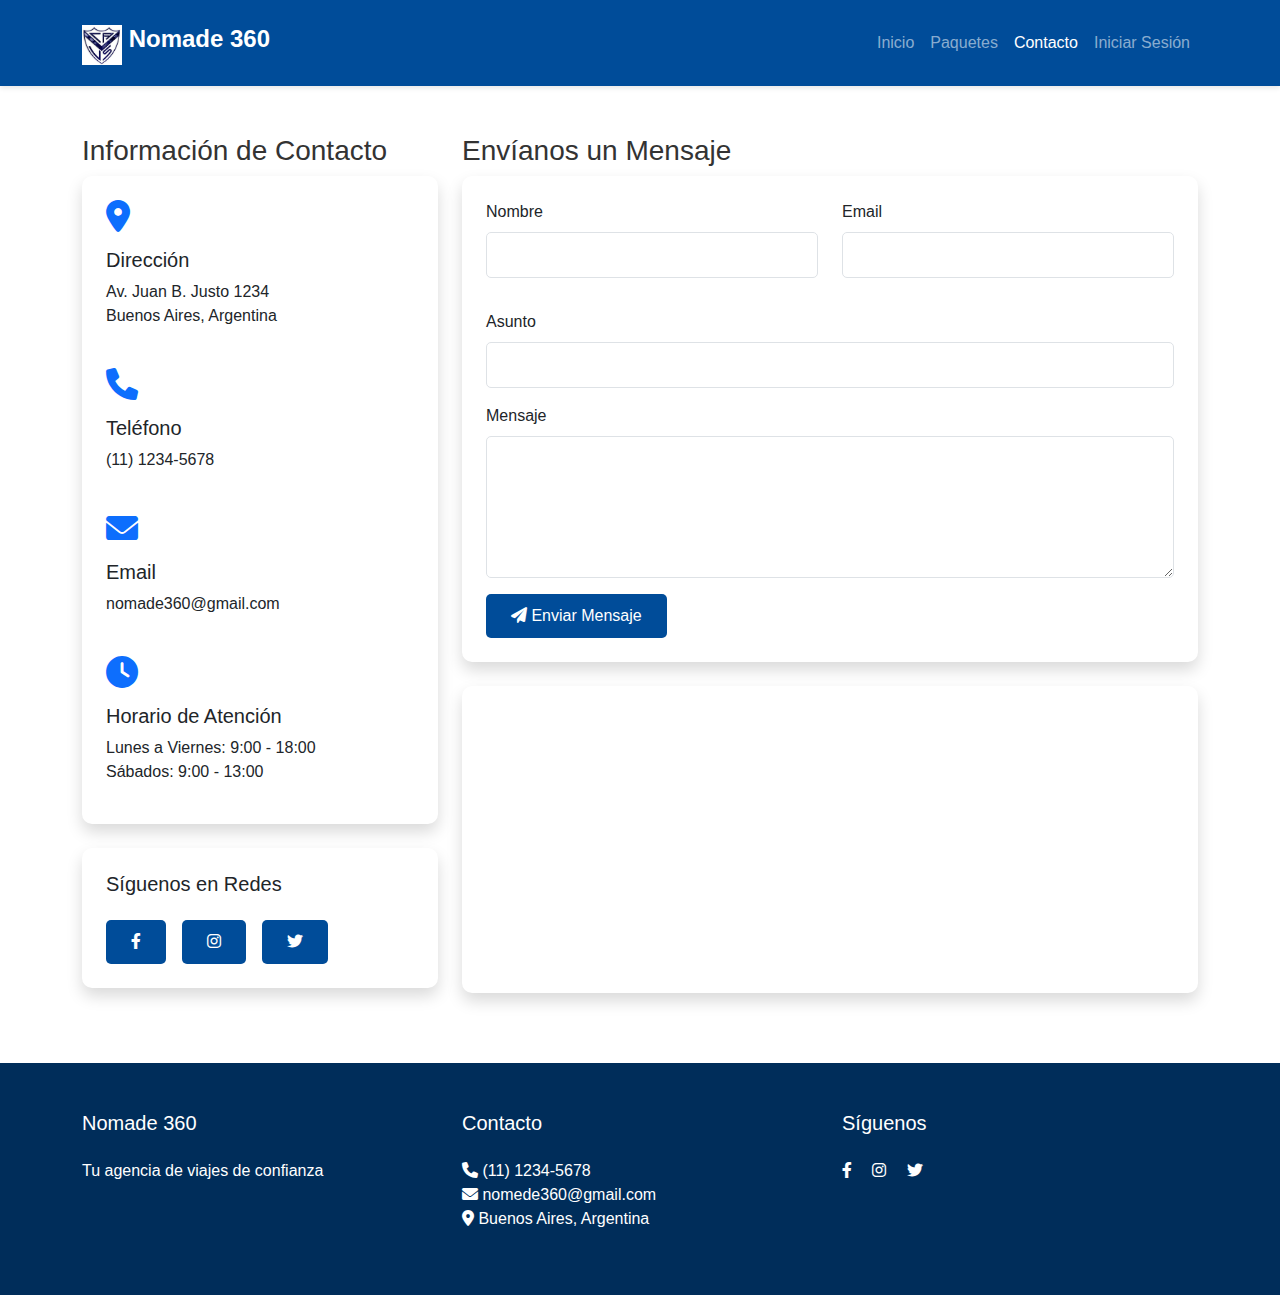
<file: contacto.html>
<!DOCTYPE html>
<html lang="es">
<head>
    <meta charset="UTF-8">
    <meta name="viewport" content="width=device-width, initial-scale=1.0">
    <title>Contacto - Nomade 360</title>
    <link href="https://cdn.jsdelivr.net/npm/bootstrap@5.3.0/dist/css/bootstrap.min.css" rel="stylesheet">
    <link href="https://cdnjs.cloudflare.com/ajax/libs/font-awesome/6.0.0/css/all.min.css" rel="stylesheet">
    <link href="css/styles.css" rel="stylesheet">
    <form action="includes/procesar_contacto.php" method="POST">
</head>
<body>
    <!-- Navegación -->
    <nav class="navbar navbar-expand-lg navbar-dark">
        <div class="container">
            <a class="navbar-brand" href="index.html">
                <img src="assets/img/logo.png" alt="Logo" width="40" height="40" class="d-inline-block align-text-top">
                Nomade 360
            </a>
            <button class="navbar-toggler" type="button" data-bs-toggle="collapse" data-bs-target="#navbarNav">
                <span class="navbar-toggler-icon"></span>
            </button>
            <div class="collapse navbar-collapse" id="navbarNav">
                <ul class="navbar-nav ms-auto">
                    <li class="nav-item">
                        <a class="nav-link" href="index.html">Inicio</a>
                    </li>
                    <li class="nav-item">
                        <a class="nav-link" href="paquetes.html">Paquetes</a>
                    </li>
                    <li class="nav-item">
                        <a class="nav-link active" href="contacto.html">Contacto</a>
                    </li>
                    <li class="nav-item">
                        <a class="nav-link" href="login.html">Iniciar Sesión</a>
                    </li>
                </ul>
            </div>
        </div>
    </nav>

    <div class="container my-5">
        <div class="row">
            <!-- Información de Contacto -->
            <div class="col-md-4">
                <h3>Información de Contacto</h3>
                <div class="card shadow p-4 mb-4">
                    <div class="mb-4">
                        <i class="fas fa-map-marker-alt fa-2x text-primary mb-3"></i>
                        <h5>Dirección</h5>
                        <p>Av. Juan B. Justo 1234<br>Buenos Aires, Argentina</p>
                    </div>
                    
                    <div class="mb-4">
                        <i class="fas fa-phone fa-2x text-primary mb-3"></i>
                        <h5>Teléfono</h5>
                        <p>(11) 1234-5678</p>
                    </div>
                    
                    <div class="mb-4">
                        <i class="fas fa-envelope fa-2x text-primary mb-3"></i>
                        <h5>Email</h5>
                        <p>nomade360@gmail.com</p>
                    </div>
                    
                    <div>
                        <i class="fas fa-clock fa-2x text-primary mb-3"></i>
                        <h5>Horario de Atención</h5>
                        <p>Lunes a Viernes: 9:00 - 18:00<br>
                        Sábados: 9:00 - 13:00</p>
                    </div>
                </div>

                <div class="card shadow p-4">
                    <h5>Síguenos en Redes</h5>
                    <div class="d-flex gap-3 mt-3">
                        <a href="#" class="btn btn-primary"><i class="fab fa-facebook-f"></i></a>
                        <a href="#" class="btn btn-primary"><i class="fab fa-instagram"></i></a>
                        <a href="#" class="btn btn-primary"><i class="fab fa-twitter"></i></a>
                    </div>
                </div>
            </div>

            <!-- Formulario de Contacto -->
            <div class="col-md-8">
                <h3>Envíanos un Mensaje</h3>
                <div class="card shadow">
                    <div class="card-body p-4">
                        <form>
                            <div class="row">
                                <div class="col-md-6 mb-3">
                                    <label for="nombre" class="form-label">Nombre</label>
                                    <input type="text" class="form-control" id="nombre" required>
                                </div>
                                <div class="col-md-6 mb-3">
                                    <label for="email" class="form-label">Email</label>
                                    <input type="email" class="form-control" id="email" required>
                                </div>
                            </div>

                            <div class="mb-3">
                                <label for="asunto" class="form-label">Asunto</label>
                                <input type="text" class="form-control" id="asunto" required>
                            </div>

                            <div class="mb-3">
                                <label for="mensaje" class="form-label">Mensaje</label>
                                <textarea class="form-control" id="mensaje" rows="5" required></textarea>
                            </div>

                            <button type="submit" class="btn btn-primary">
                                <i class="fas fa-paper-plane"></i> Enviar Mensaje
                            </button>
                        </form>
                    </div>
                </div>

                <!-- Mapa -->
                <div class="card shadow mt-4">
                    <div class="card-body p-0">
                        <iframe 
                            src="https://www.google.com/maps/embed?pb=!1m18!1m12!1m3!1d3284.0168878895174!2d-58.44589868477038!3d-34.60373688045943!2m3!1f0!2f0!3f0!3m2!1i1024!2i768!4f13.1!3m3!1m2!1s0x95bcca099b0e0747%3A0x98e41799b612e0f6!2sAv.%20Juan%20B.%20Justo%2C%20Buenos%20Aires!5e0!3m2!1ses-419!2sar!4v1625678901234!5m2!1ses-419!2sar" 
                            width="100%" 
                            height="300" 
                            style="border:0;" 
                            allowfullscreen="" 
                            loading="lazy">
                        </iframe>
                    </div>
                </div>
            </div>
        </div>
    </div>

    <!-- Footer -->
    <footer>
        <div class="container">
            <div class="row">
                <div class="col-md-4">
                    <h5>Nomade 360</h5>
                    <p>Tu agencia de viajes de confianza</p>
                </div>
                <div class="col-md-4">
                    <h5>Contacto</h5>
                    <p>
                        <i class="fas fa-phone"></i> (11) 1234-5678<br>
                        <i class="fas fa-envelope"></i> nomede360@gmail.com<br>
                        <i class="fas fa-map-marker-alt"></i> Buenos Aires, Argentina
                    </p>
                </div>
                <div class="col-md-4">
                    <h5>Síguenos</h5>
                    <a href="#" class="text-white me-3"><i class="fab fa-facebook-f"></i></a>
                    <a href="#" class="text-white me-3"><i class="fab fa-instagram"></i></a>
                    <a href="#" class="text-white"><i class="fab fa-twitter"></i></a>
                </div>
            </div>
        </div>
    </footer>

    <script src="https://cdn.jsdelivr.net/npm/bootstrap@5.3.0/dist/js/bootstrap.bundle.min.js"></script>
</body>
</html>
</file>
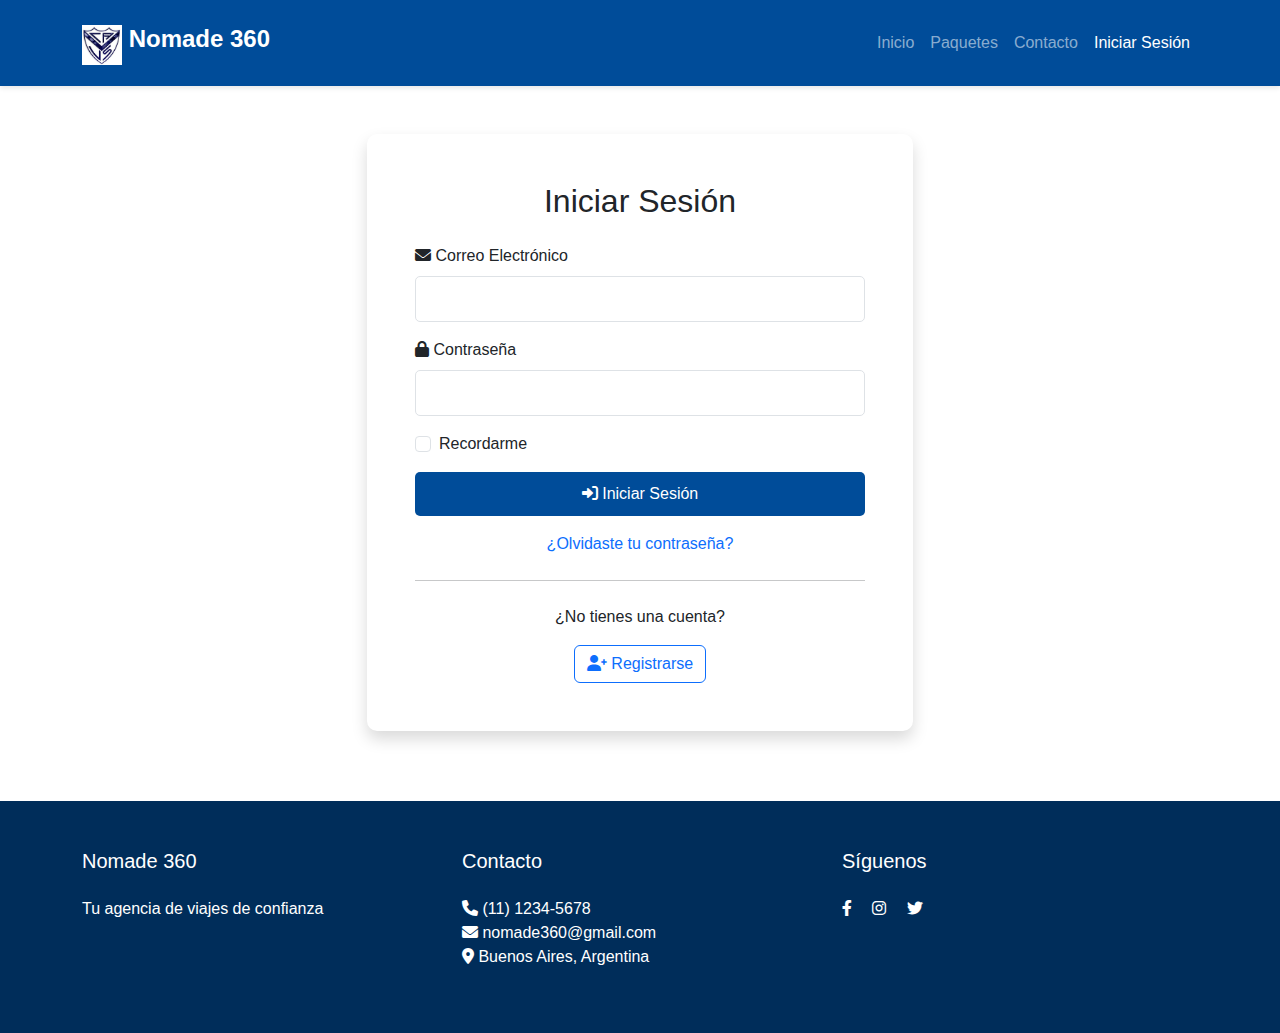
<file: login.html>
<!DOCTYPE html>
<html lang="es">
<head>
    <meta charset="UTF-8">
    <meta name="viewport" content="width=device-width, initial-scale=1.0">
    <title>Iniciar Sesión - La Pandilla 22</title>
    <link href="https://cdn.jsdelivr.net/npm/bootstrap@5.3.0/dist/css/bootstrap.min.css" rel="stylesheet">
    <link href="https://cdnjs.cloudflare.com/ajax/libs/font-awesome/6.0.0/css/all.min.css" rel="stylesheet">
    <link href="css/styles.css" rel="stylesheet">
    <form action="includes/procesar_login.php" method="POST">
</head>
<body>
    <!-- Navegación -->
    <nav class="navbar navbar-expand-lg navbar-dark">
        <div class="container">
            <a class="navbar-brand" href="index.html">
                <img src="assets/img/logo.png" alt="Logo" width="40" height="40" class="d-inline-block align-text-top">
                Nomade 360
            </a>
            <button class="navbar-toggler" type="button" data-bs-toggle="collapse" data-bs-target="#navbarNav">
                <span class="navbar-toggler-icon"></span>
            </button>
            <div class="collapse navbar-collapse" id="navbarNav">
                <ul class="navbar-nav ms-auto">
                    <li class="nav-item">
                        <a class="nav-link" href="index.html">Inicio</a>
                    </li>
                    <li class="nav-item">
                        <a class="nav-link" href="paquetes.html">Paquetes</a>
                    </li>
                    <li class="nav-item">
                        <a class="nav-link" href="contacto.html">Contacto</a>
                    </li>
                    <li class="nav-item">
                        <a class="nav-link active" href="login.html">Iniciar Sesión</a>
                    </li>
                </ul>
            </div>
        </div>
    </nav>

    <div class="container my-5">
        <div class="row justify-content-center">
            <div class="col-md-6">
                <div class="card shadow">
                    <div class="card-body p-5">
                        <h2 class="text-center mb-4">Iniciar Sesión</h2>
                        
                        <form>
                            <div class="mb-3">
                                <label for="email" class="form-label">
                                    <i class="fas fa-envelope"></i> Correo Electrónico
                                </label>
                                <input type="email" class="form-control" id="email" required>
                            </div>
                            
                            <div class="mb-3">
                                <label for="password" class="form-label">
                                    <i class="fas fa-lock"></i> Contraseña
                                </label>
                                <input type="password" class="form-control" id="password" required>
                            </div>
                            
                            <div class="mb-3 form-check">
                                <input type="checkbox" class="form-check-input" id="remember">
                                <label class="form-check-label" for="remember">Recordarme</label>
                            </div>
                            
                            <button type="submit" class="btn btn-primary w-100 mb-3">
                                <i class="fas fa-sign-in-alt"></i> Iniciar Sesión
                            </button>
                            
                            <div class="text-center">
                                <a href="#" class="text-decoration-none">¿Olvidaste tu contraseña?</a>
                            </div>
                        </form>
                        
                        <hr class="my-4">
                        
                        <div class="text-center">
                            <p>¿No tienes una cuenta?</p>
                            <a href="registro.html" class="btn btn-outline-primary">
                                <i class="fas fa-user-plus"></i> Registrarse
                            </a>
                        </div>
                    </div>
                </div>
            </div>
        </div>
    </div>

    <!-- Footer -->
    <footer>
        <div class="container">
            <div class="row">
                <div class="col-md-4">
                    <h5>Nomade 360</h5>
                    <p>Tu agencia de viajes de confianza</p>
                </div>
                <div class="col-md-4">
                    <h5>Contacto</h5>
                    <p>
                        <i class="fas fa-phone"></i> (11) 1234-5678<br>
                        <i class="fas fa-envelope"></i> nomade360@gmail.com<br>
                        <i class="fas fa-map-marker-alt"></i> Buenos Aires, Argentina
                    </p>
                </div>
                <div class="col-md-4">
                    <h5>Síguenos</h5>
                    <a href="#" class="text-white me-3"><i class="fab fa-facebook-f"></i></a>
                    <a href="#" class="text-white me-3"><i class="fab fa-instagram"></i></a>
                    <a href="#" class="text-white"><i class="fab fa-twitter"></i></a>
                </div>
            </div>
        </div>
    </footer>

    <script src="https://cdn.jsdelivr.net/npm/bootstrap@5.3.0/dist/js/bootstrap.bundle.min.js"></script>
</body>
</html>
</file>
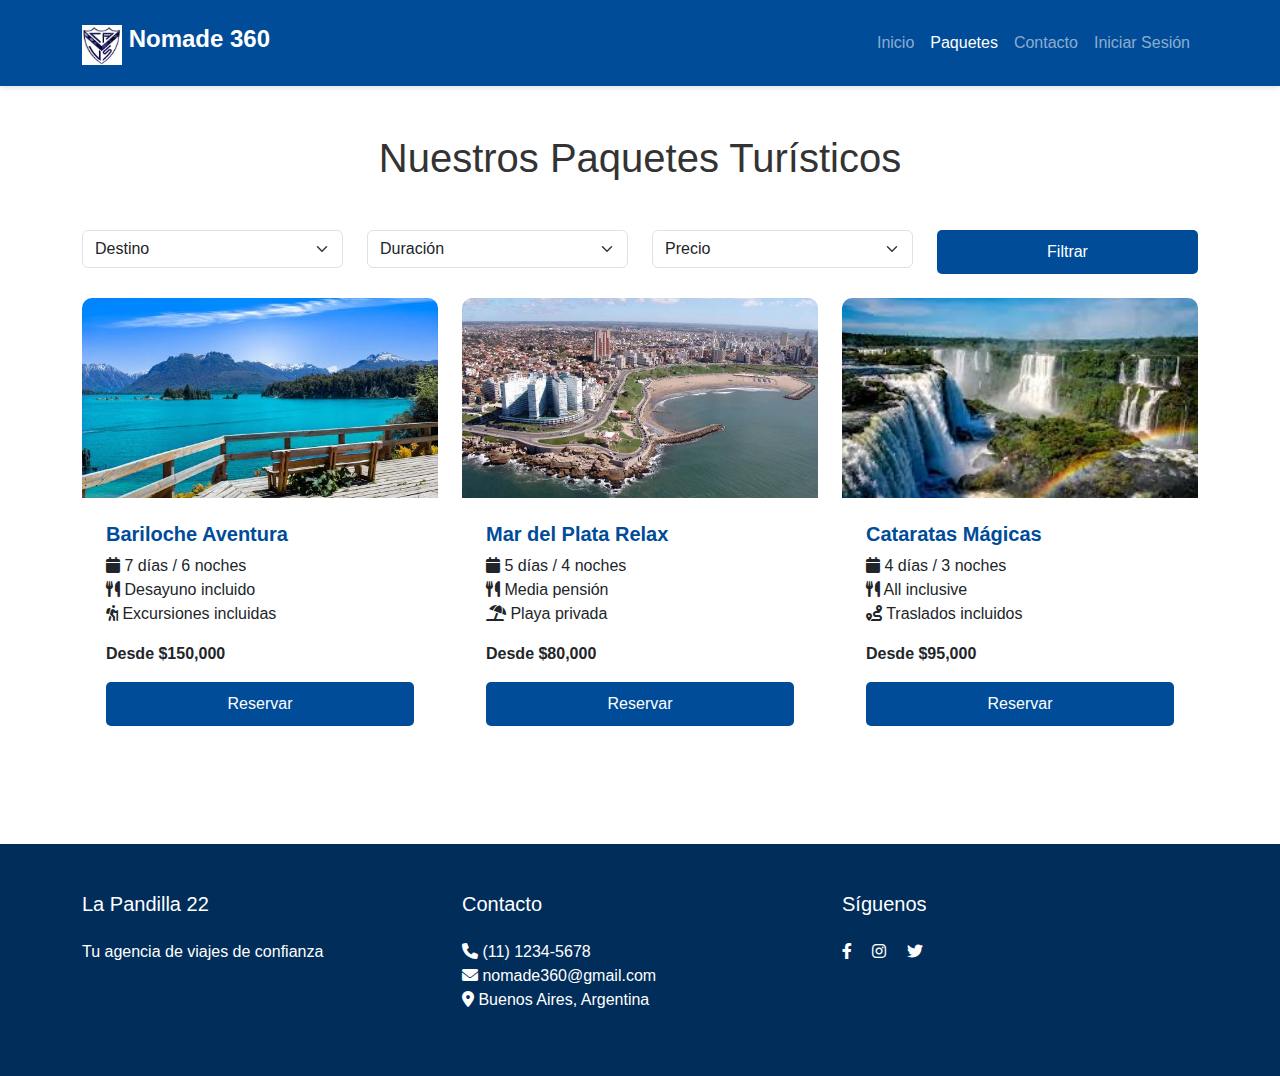
<file: paquetes.html>
<!DOCTYPE html>
<html lang="es">
<head>
    <meta charset="UTF-8">
    <meta name="viewport" content="width=device-width, initial-scale=1.0">
    <title>Paquetes Turísticos - Nomade 360</title>
    <link href="https://cdn.jsdelivr.net/npm/bootstrap@5.3.0/dist/css/bootstrap.min.css" rel="stylesheet">
    <link href="https://cdnjs.cloudflare.com/ajax/libs/font-awesome/6.0.0/css/all.min.css" rel="stylesheet">
    <link href="css/styles.css" rel="stylesheet">
</head>
<body>
    <!-- Misma navegación que index.html -->
    <nav class="navbar navbar-expand-lg navbar-dark">
        <div class="container">
            <a class="navbar-brand" href="index.html">
                <img src="assets/img/logo.png" alt="Logo" width="40" height="40" class="d-inline-block align-text-top">
                Nomade 360
            </a>
            <button class="navbar-toggler" type="button" data-bs-toggle="collapse" data-bs-target="#navbarNav">
                <span class="navbar-toggler-icon"></span>
            </button>
            <div class="collapse navbar-collapse" id="navbarNav">
                <ul class="navbar-nav ms-auto">
                    <li class="nav-item">
                        <a class="nav-link" href="index.html">Inicio</a>
                    </li>
                    <li class="nav-item">
                        <a class="nav-link active" href="paquetes.html">Paquetes</a>
                    </li>
                    <li class="nav-item">
                        <a class="nav-link" href="contacto.html">Contacto</a>
                    </li>
                    <li class="nav-item">
                        <a class="nav-link" href="login.html">Iniciar Sesión</a>
                    </li>
                </ul>
            </div>
        </div>
    </nav>

    <div class="container my-5">
        <h1 class="text-center mb-5">Nuestros Paquetes Turísticos</h1>
        
        <!-- Filtros -->
        <div class="row mb-4">
            <div class="col-md-3">
                <select class="form-select">
                    <option selected>Destino</option>
                    <option>Costa Argentina</option>
                    <option>Patagonia</option>
                    <option>Norte Argentino</option>
                </select>
            </div>
            <div class="col-md-3">
                <select class="form-select">
                    <option selected>Duración</option>
                    <option>3-5 días</option>
                    <option>6-8 días</option>
                    <option>+8 días</option>
                </select>
            </div>
            <div class="col-md-3">
                <select class="form-select">
                    <option selected>Precio</option>
                    <option>Hasta $50,000</option>
                    <option>$50,000 - $100,000</option>
                    <option>+$100,000</option>
                </select>
            </div>
            <div class="col-md-3">
                <button class="btn btn-primary w-100">Filtrar</button>
            </div>
        </div>

        <!-- Paquetes -->
        <div class="row">
            <!-- Paquete 1 -->
            <div class="col-md-4 mb-4">
                <div class="card">
                    <img src="assets/img/destino1.jpg" class="card-img-top" alt="Bariloche">
                    <div class="card-body">
                        <h5 class="card-title">Bariloche Aventura</h5>
                        <p class="card-text">
                            <i class="fas fa-calendar"></i> 7 días / 6 noches<br>
                            <i class="fas fa-utensils"></i> Desayuno incluido<br>
                            <i class="fas fa-hiking"></i> Excursiones incluidas
                        </p>
                        <p class="card-text"><strong>Desde $150,000</strong></p>
                        <a href="#" class="btn btn-primary w-100">Reservar</a>
                    </div>
                </div>
            </div>

            <!-- Paquete 2 -->
            <div class="col-md-4 mb-4">
                <div class="card">
                    <img src="assets/img/destino2.jpg" class="card-img-top" alt="Mar del Plata">
                    <div class="card-body">
                        <h5 class="card-title">Mar del Plata Relax</h5>
                        <p class="card-text">
                            <i class="fas fa-calendar"></i> 5 días / 4 noches<br>
                            <i class="fas fa-utensils"></i> Media pensión<br>
                            <i class="fas fa-umbrella-beach"></i> Playa privada
                        </p>
                        <p class="card-text"><strong>Desde $80,000</strong></p>
                        <a href="#" class="btn btn-primary w-100">Reservar</a>
                    </div>
                </div>
            </div>

            <!-- Paquete 3 -->
            <div class="col-md-4 mb-4">
                <div class="card">
                    <img src="assets/img/destino3.jpg" class="card-img-top" alt="Cataratas">
                    <div class="card-body">
                        <h5 class="card-title">Cataratas Mágicas</h5>
                        <p class="card-text">
                            <i class="fas fa-calendar"></i> 4 días / 3 noches<br>
                            <i class="fas fa-utensils"></i> All inclusive<br>
                            <i class="fas fa-route"></i> Traslados incluidos
                        </p>
                        <p class="card-text"><strong>Desde $95,000</strong></p>
                        <a href="#" class="btn btn-primary w-100">Reservar</a>
                    </div>
                </div>
            </div>

            <!-- Más paquetes... -->
        </div>
    </div>

    <!-- Mismo footer que index.html -->
    <footer>
        <div class="container">
            <div class="row">
                <div class="col-md-4">
                    <h5>La Pandilla 22</h5>
                    <p>Tu agencia de viajes de confianza</p>
                </div>
                <div class="col-md-4">
                    <h5>Contacto</h5>
                    <p>
                        <i class="fas fa-phone"></i> (11) 1234-5678<br>
                        <i class="fas fa-envelope"></i> nomade360@gmail.com<br>
                        <i class="fas fa-map-marker-alt"></i> Buenos Aires, Argentina
                    </p>
                </div>
                <div class="col-md-4">
                    <h5>Síguenos</h5>
                    <a href="#" class="text-white me-3"><i class="fab fa-facebook-f"></i></a>
                    <a href="#" class="text-white me-3"><i class="fab fa-instagram"></i></a>
                    <a href="#" class="text-white"><i class="fab fa-twitter"></i></a>
                </div>
            </div>
        </div>
    </footer>

    <script src="https://cdn.jsdelivr.net/npm/bootstrap@5.3.0/dist/js/bootstrap.bundle.min.js"></script>
</body>
</html>
</file>
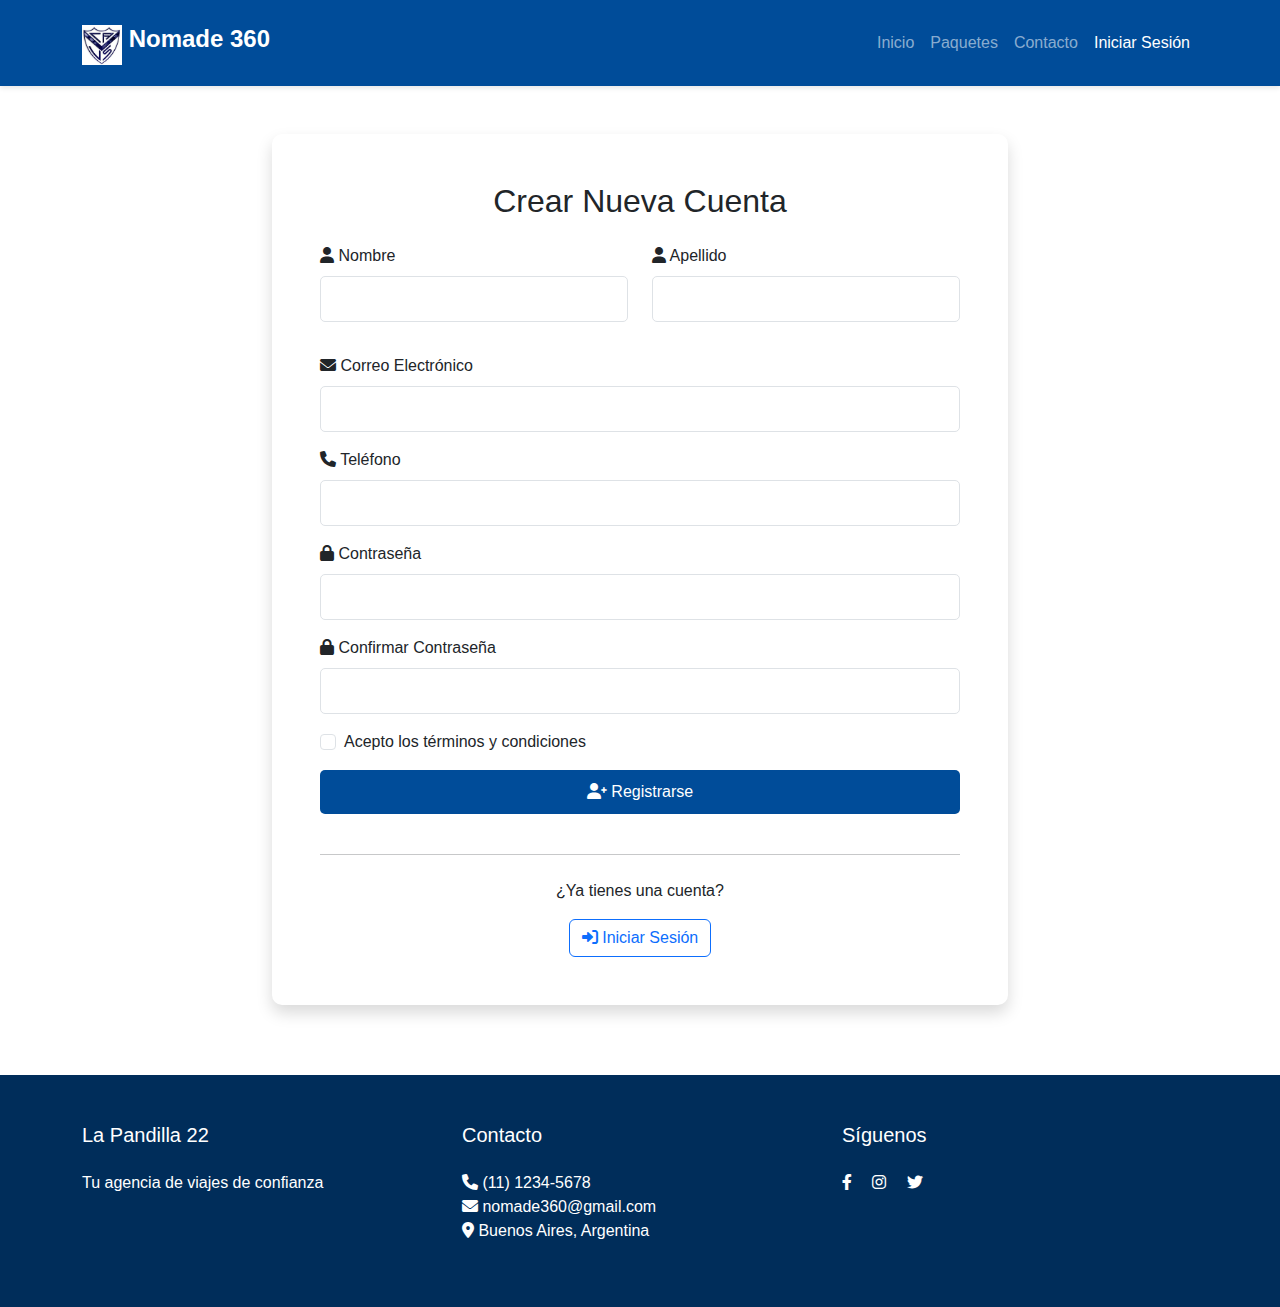
<file: registro.html>
<!DOCTYPE html>
<html lang="es">
<head>
    <meta charset="UTF-8">
    <meta name="viewport" content="width=device-width, initial-scale=1.0">
    <title>Registro - Nomade 360</title>
    <link href="https://cdn.jsdelivr.net/npm/bootstrap@5.3.0/dist/css/bootstrap.min.css" rel="stylesheet">
    <link href="https://cdnjs.cloudflare.com/ajax/libs/font-awesome/6.0.0/css/all.min.css" rel="stylesheet">
    <link href="css/styles.css" rel="stylesheet">
    <form action="includes/procesar_registro.php" method="POST">
</head>
<body>
    <!-- Navegación -->
    <nav class="navbar navbar-expand-lg navbar-dark">
        <div class="container">
            <a class="navbar-brand" href="index.html">
                <img src="assets/img/logo.png" alt="Logo" width="40" height="40" class="d-inline-block align-text-top">
                Nomade 360
            </a>
            <button class="navbar-toggler" type="button" data-bs-toggle="collapse" data-bs-target="#navbarNav">
                <span class="navbar-toggler-icon"></span>
            </button>
            <div class="collapse navbar-collapse" id="navbarNav">
                <ul class="navbar-nav ms-auto">
                    <li class="nav-item">
                        <a class="nav-link" href="index.html">Inicio</a>
                    </li>
                    <li class="nav-item">
                        <a class="nav-link" href="paquetes.html">Paquetes</a>
                    </li>
                    <li class="nav-item">
                        <a class="nav-link" href="contacto.html">Contacto</a>
                    </li>
                    <li class="nav-item">
                        <a class="nav-link active" href="login.html">Iniciar Sesión</a>
                    </li>
                </ul>
            </div>
        </div>
    </nav>

    <div class="container my-5">
        <div class="row justify-content-center">
            <div class="col-md-8">
                <div class="card shadow">
                    <div class="card-body p-5">
                        <h2 class="text-center mb-4">Crear Nueva Cuenta</h2>
                        
                        <form>
                            <div class="row">
                                <div class="col-md-6 mb-3">
                                    <label for="nombre" class="form-label">
                                        <i class="fas fa-user"></i> Nombre
                                    </label>
                                    <input type="text" class="form-control" id="nombre" required>
                                </div>
                                
                                <div class="col-md-6 mb-3">
                                    <label for="apellido" class="form-label">
                                        <i class="fas fa-user"></i> Apellido
                                    </label>
                                    <input type="text" class="form-control" id="apellido" required>
                                </div>
                            </div>

                            <div class="mb-3">
                                <label for="email" class="form-label">
                                    <i class="fas fa-envelope"></i> Correo Electrónico
                                </label>
                                <input type="email" class="form-control" id="email" required>
                            </div>

                            <div class="mb-3">
                                <label for="telefono" class="form-label">
                                    <i class="fas fa-phone"></i> Teléfono
                                </label>
                                <input type="tel" class="form-control" id="telefono" required>
                            </div>
                            
                            <div class="mb-3">
                                <label for="password" class="form-label">
                                    <i class="fas fa-lock"></i> Contraseña
                                </label>
                                <input type="password" class="form-control" id="password" required>
                            </div>
                            
                            <div class="mb-3">
                                <label for="confirm-password" class="form-label">
                                    <i class="fas fa-lock"></i> Confirmar Contraseña
                                </label>
                                <input type="password" class="form-control" id="confirm-password" required>
                            </div>
                            
                            <div class="mb-3 form-check">
                                <input type="checkbox" class="form-check-input" id="terminos" required>
                                <label class="form-check-label" for="terminos">
                                    Acepto los términos y condiciones
                                </label>
                            </div>
                            
                            <button type="submit" class="btn btn-primary w-100 mb-3">
                                <i class="fas fa-user-plus"></i> Registrarse
                            </button>
                        </form>
                        
                        <hr class="my-4">
                        
                        <div class="text-center">
                            <p>¿Ya tienes una cuenta?</p>
                            <a href="login.html" class="btn btn-outline-primary">
                                <i class="fas fa-sign-in-alt"></i> Iniciar Sesión
                            </a>
                        </div>
                    </div>
                </div>
            </div>
        </div>
    </div>

    <!-- Footer -->
    <footer>
        <div class="container">
            <div class="row">
                <div class="col-md-4">
                    <h5>La Pandilla 22</h5>
                    <p>Tu agencia de viajes de confianza</p>
                </div>
                <div class="col-md-4">
                    <h5>Contacto</h5>
                    <p>
                        <i class="fas fa-phone"></i> (11) 1234-5678<br>
                        <i class="fas fa-envelope"></i> nomade360@gmail.com<br>
                        <i class="fas fa-map-marker-alt"></i> Buenos Aires, Argentina
                    </p>
                </div>
                <div class="col-md-4">
                    <h5>Síguenos</h5>
                    <a href="#" class="text-white me-3"><i class="fab fa-facebook-f"></i></a>
                    <a href="#" class="text-white me-3"><i class="fab fa-instagram"></i></a>
                    <a href="#" class="text-white"><i class="fab fa-twitter"></i></a>
                </div>
            </div>
        </div>
    </footer>

    <script src="https://cdn.jsdelivr.net/npm/bootstrap@5.3.0/dist/js/bootstrap.bundle.min.js"></script>
</body>
</html>
</file>
<file: css/styles.css>
:root {
    --primary-color: #004C99;
    --secondary-color: #FFFFFF;
    --accent-color: #002D5A;
    --text-color: #333333;
}

body {
    font-family: 'Arial', sans-serif;
    margin: 0;
    padding: 0;
    color: var(--text-color);
}

/* Header y Navegación */
.navbar {
    background-color: var(--primary-color) !important;
    padding: 1rem 0;
    box-shadow: 0 2px 5px rgba(0,0,0,0.1);
}

.navbar-brand {
    font-size: 1.5rem;
    font-weight: bold;
}

/* Sección Hero */
.hero-section {
    background: linear-gradient(rgba(0,76,153,0.9), rgba(0,76,153,0.9)),
                url('../assets/img/turismo-bg.jpg');
    background-size: cover;
    background-position: center;
    color: var(--secondary-color);
    padding: 150px 0;
    text-align: center;
}

.hero-section h1 {
    font-size: 3.5em;
    margin-bottom: 20px;
    text-shadow: 2px 2px 4px rgba(0,0,0,0.3);
}

.hero-section p {
    font-size: 1.2em;
    margin-bottom: 30px;
}

/* Tarjetas de Paquetes */
.card {
    border: none;
    border-radius: 10px;
    transition: transform 0.3s, box-shadow 0.3s;
    margin-bottom: 20px;
    overflow: hidden;
}

.card:hover {
    transform: translateY(-10px);
    box-shadow: 0 10px 20px rgba(0,0,0,0.2);
}

.card-img-top {
    height: 200px;
    object-fit: cover;
}

.card-body {
    padding: 1.5rem;
}

.card-title {
    color: var(--primary-color);
    font-weight: bold;
}

/* Botones */
.btn-primary {
    background-color: var(--primary-color);
    border: none;
    padding: 10px 25px;
    border-radius: 5px;
    transition: background-color 0.3s;
}

.btn-primary:hover {
    background-color: var(--accent-color);
}

/* Footer */
footer {
    background-color: var(--accent-color);
    color: var(--secondary-color);
    padding: 3rem 0;
    margin-top: 50px;
}

footer h5 {
    color: var(--secondary-color);
    margin-bottom: 1.5rem;
}

/* Formularios */
.form-container {
    max-width: 500px;
    margin: 2rem auto;
    padding: 2rem;
    background-color: #f8f9fa;
    border-radius: 10px;
    box-shadow: 0 0 15px rgba(0,0,0,0.1);
}

.form-control {
    border-radius: 5px;
    padding: 10px;
    margin-bottom: 1rem;
}

/* Sección de Características */
.features-section {
    padding: 4rem 0;
    background-color: #f8f9fa;
}

.feature-box {
    text-align: center;
    padding: 2rem;
}

.feature-box i {
    font-size: 3rem;
    color: var(--primary-color);
    margin-bottom: 1rem;
}
</file>
